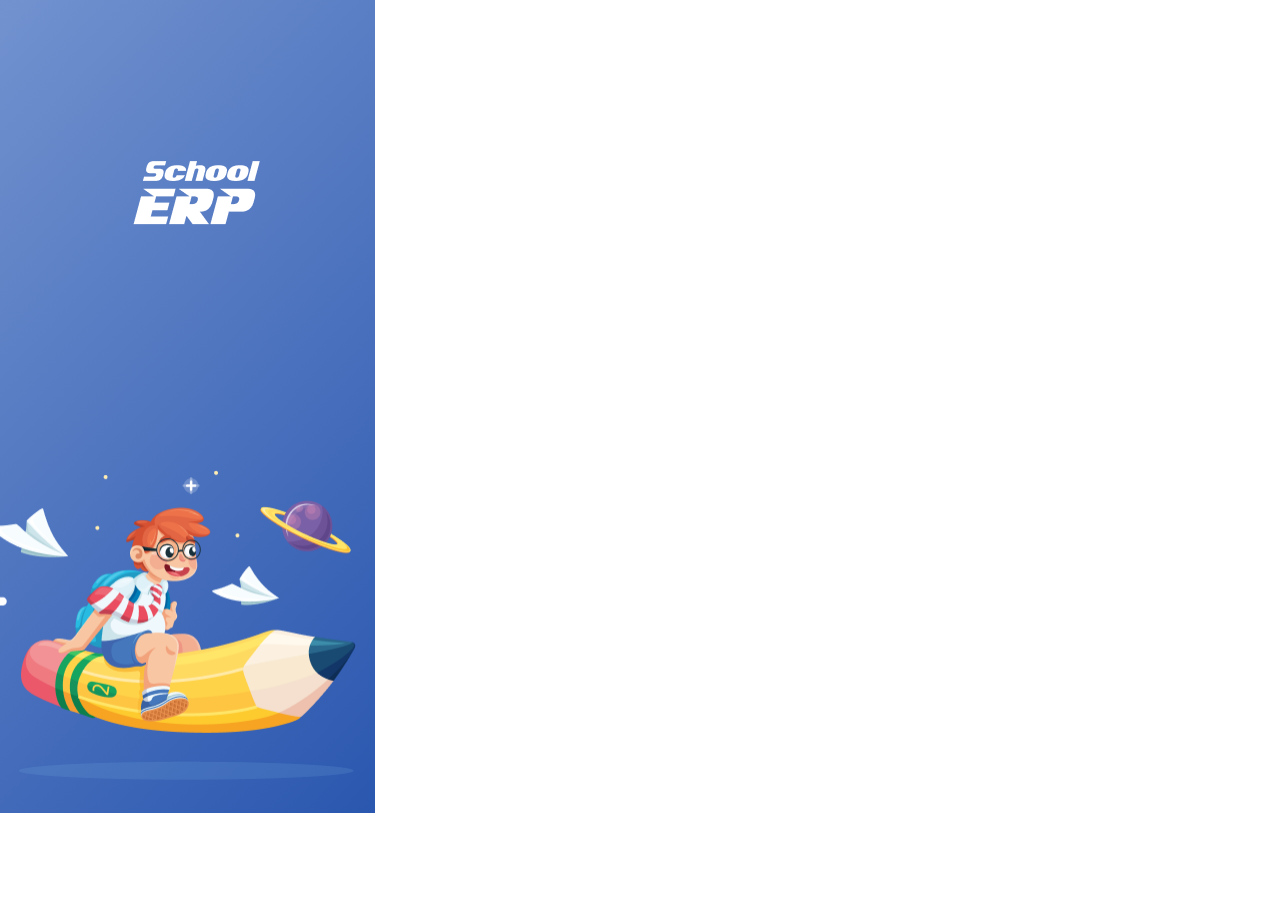
<file: index.html>
<!DOCTYPE html>
<html lang="es">
<head>
   
    <meta charset="UTF-8">
    <meta http-equiv="X-UA-Compatible" content="IE=edge">
    <meta name="viewport" content="width=device-width, initial-scale=1.0">
    <link rel="preconnect" href="https://fonts.googleapis.com">
    <link rel="preconnect" href="https://fonts.gstatic.com" crossorigin>
    <link href="https://fonts.googleapis.com/css2?family=Source+Sans+Pro:wght@200;300;400&display=swap" rel="stylesheet">
    <link rel="preconnect" href="https://fonts.googleapis.com">
    <link rel="preconnect" href="https://fonts.gstatic.com" crossorigin>
    <link href="https://fonts.googleapis.com/css2?family=Bebas+Neue&display=swap" rel="stylesheet">
    <title>IV #1 base sitio web</title>
    <link rel="stylesheet" href="css/pwettysavage.css">
    <link rel="stylesheet" href="css/css.css">
    
</head>

<body>

    <div class="section">
       
        <section class="section-uno section-dos section-tres">
           
            <img class="logo" src="img/logo.png" alt="logo">

            <img class="maskg" src="img/maskg.png" alt="maskg">
            
        </section>
        
    </div>
    
</body>

</html>
</file>
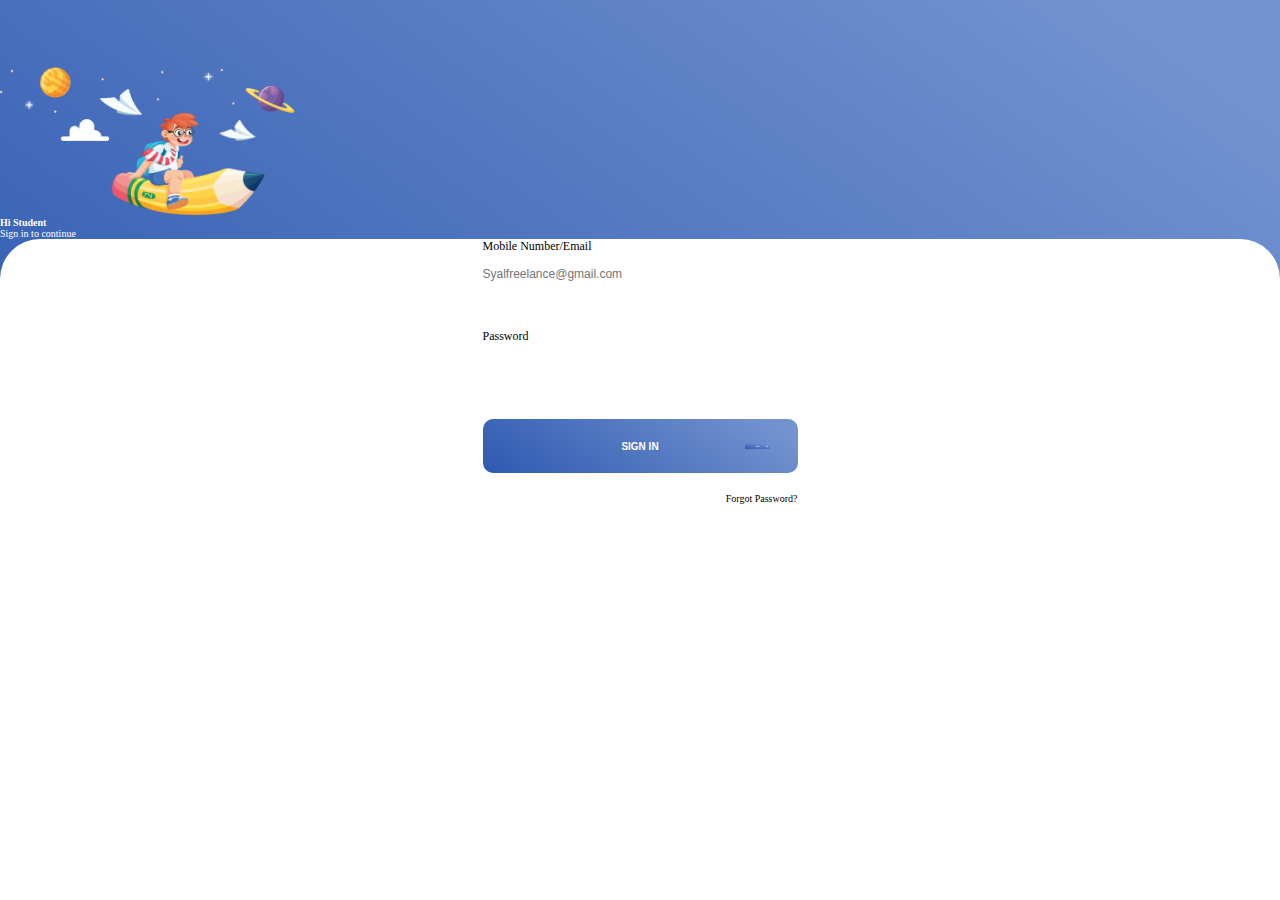
<file: login.html>
<!DOCTYPE html>
<html lang="es">
<head>
    <meta charset="UTF-8">
     <meta http-equiv="X-UA-Compatible" content="IE-edge">
    <meta name="viewport" content="width-device-width,initial-scale=1.0">
 
    <!-- Section of style-->
    <title>School_ERP</title>
    
    <!--conexion de paginas -->
    <link rel="stylesheet" href="css/css.css">
    <link rel="stylesheet" href="css/pwettysavage.css">
    <link rel="stylesheet" href="css/mobil-login.css">
    
    <!------------ FONTS -------------------->
    <link rel="preconnect" href="https://fonts.googleapis.com">
    <link rel="preconnect" href="https://fonts.gstatic.com" crossorigin>
    <link href="https://fonts.googleapis.com/css2?family=Source+Sans+Pro:wght@200;300;400;600&display=swap" rel="stylesheet">
    
    <!--font-->
    <link href="https://fonts.googleapis.com/css2?family=Bebas+Neue&family=Source+Sans+Pro:wght@400;600;700&display=swap" rel="stylesheet">
    
</head>
<body>
    
    <div class="login-background">
      
       <section class="banner-login">
           <img src="img/Group_8037.png" alt="">
            <h2>Hi Student</h2>    
            <span>Sign in to continue</span>
       </section>
        
        
        <section class="formulario-login">
            <form class="formulario">
                <label class="formulario__label">
                    Mobile Number/Email
                    <input type="email" placeholder="Syalfreelance@gmail.com" class="formulario">
                </label>
                <label class="formulario__label">
                    Password
                    <input type="password" >
                </label>
                <button>
                    SIGN IN
                    <img src="img/button.png" alt="">
                </button>
                <label class="formulario__mensaje">Forgot Password?</label>
            </form>
        </section>
    </div>
    
    
</body>
</html>
</file>
<file: css/pwettysavage.css>
* {
    margin: 0;
    padding: 0;
    box-sizing: border-box;
}

html {
    font-size: 10px;
}


:root {
    /* colores */
    --darkblue: #345FB4;
    --blue: #6789CA;
    --black: #313131;
    --darkgray: #777777;
    --gray: #A5A5A5;

    /* letras */
    --h1 : 3.4rem;
    --h2 : 2rem;
    --h3 : 1.2rem;
}


/* estructura secciones */

.section{

    position: absolute;
    width: 375px;
    height: 813px;
    left: 0px;
    top: 0px;
    
    background: linear-gradient(313.78deg, #2855AE -3.15%, #7292CF 100%);
}

.section-body {
    max-width: 130rem;
    height: auto;
    margin: auto;
}
_

* {
    margin: 0;
    padding: 0;
    box-sizing: border-box;
}

html {
    font-size: 10px;
}


:root {
    /* color */
    --darkblue: #345FB4;
    --blue: #6789CA;
    --black: #313131;
    --darkgray: #777777;
    --gray: #A5A5A5;

    /* letra */
    --h1 : 3.4rem;
    --h2 : 2rem;
    --h3 : 1.2rem;
}


/* secciones */

.section {

    position: absolute;
    width: 375px;
    height: 813px;
    left: 0px;
    top: 0px;
    
    background: linear-gradient(313.78deg, #2855AE -3.15%, #7292CF 100%);
}

.section-dos {
    max-width: 130rem;
    height: auto;
    margin: auto;
}
</file>
<file: css/css.css>
.section-uno{
    max-width: 375px;
    padding: 0 1rem ;
}

.section-tres {
    display: flex;
    flex-direction: column;
}

.maskg{
    position: absolute;
    width: 375px;
    height: 385px;
    left: 0px;
    top: 428px;
}
.logo{
    position: absolute;
    left: 132.91px;
    top: 161.13px;
    
}
</file>
<file: css/mobil-login.css>
.login-background {
    background: linear-gradient(35.54deg, #2855AE -7.25%, #7292CF 90.75%);
    padding-top: 6.7rem;
}

.banner-login img{
    width: 29.5rem;
    align-self: flex-end;
}
.banner-login h2 {
    color: #fff;
    font-size: var(--size-h1);
    font-weight: 600;
    
}
.banner-login span {
    font-size: var(--size-h3);
    font-weight: 300;
    color: #fff;
}

.formulario-login {
    background-color: #fff;
    border-radius: 4rem 4rem 0rem 0rem;
}
.formulario {
    width: 31.5rem;
    margin: auto;

    display: flex;
    flex-direction: column;
}

.formulario__label {
    font-size: 1.2rem;
    color: var(--gris3);
    margin-bottom: 3.5rem;

    display: flex;
    flex-direction: column;
}

.formulario__label input {
    width: 100%;
    height: 4rem;
    border: none;
    border-bottom: 1px solid var(--gris3);
    outline: none;
    font-size: var(--size-parrafo);
}

.formulario button {
    height: 5.4rem;
    background: linear-gradient(35.54deg, #2855AE -7.25%, #7292CF 90.75%);
    border-radius: 1rem;
    color: #fff;
    font-size: var(--size-parrafo);
    font-weight: 600;
    border-style: none;
    cursor: pointer;

    display: flex;
    flex-direction: row;
    justify-content:center;
    align-items: center;

    position: relative;
}
.formulario button img {
    width: 2.5rem;
    position: absolute;
    right: 2.8rem;
}

.formulario__mensaje {
    color: var(--gris1);
    font-size: var(--size-parrafo);
    margin-top: 2rem;

    align-self: flex-end;
}
</file>
